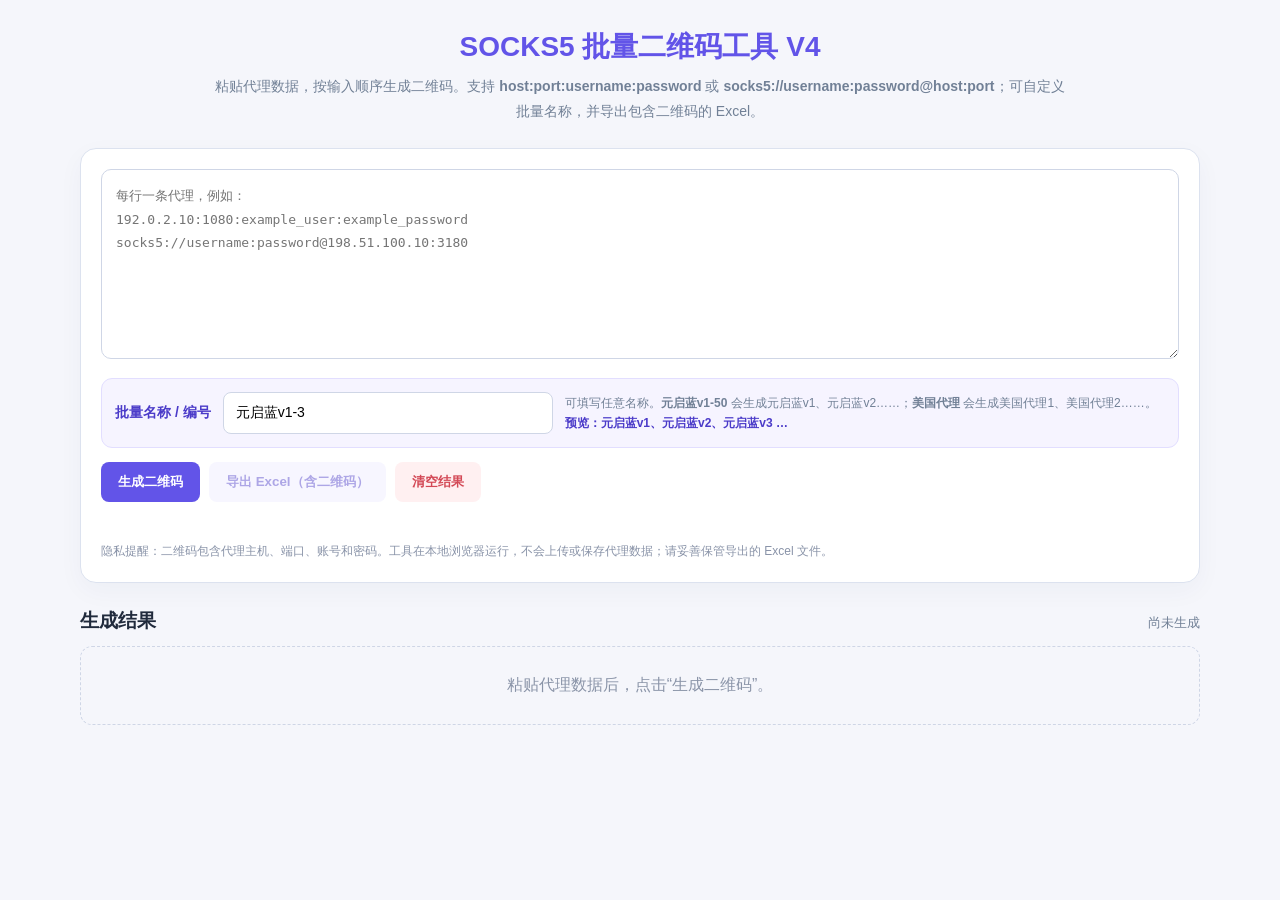
<file: index.html>
<!doctype html>
<html lang="zh-CN">
<head>
  <meta charset="utf-8">
  <meta name="viewport" content="width=device-width, initial-scale=1">
  <meta http-equiv="refresh" content="0; url=./socks5_qr_tool_v4_offline.html">
  <title>SOCKS5 批量二维码工具 V4</title>
</head>
<body>
  <a href="./socks5_qr_tool_v4_offline.html">打开 SOCKS5 批量二维码工具 V4</a>
</body>
</html>
</file>
